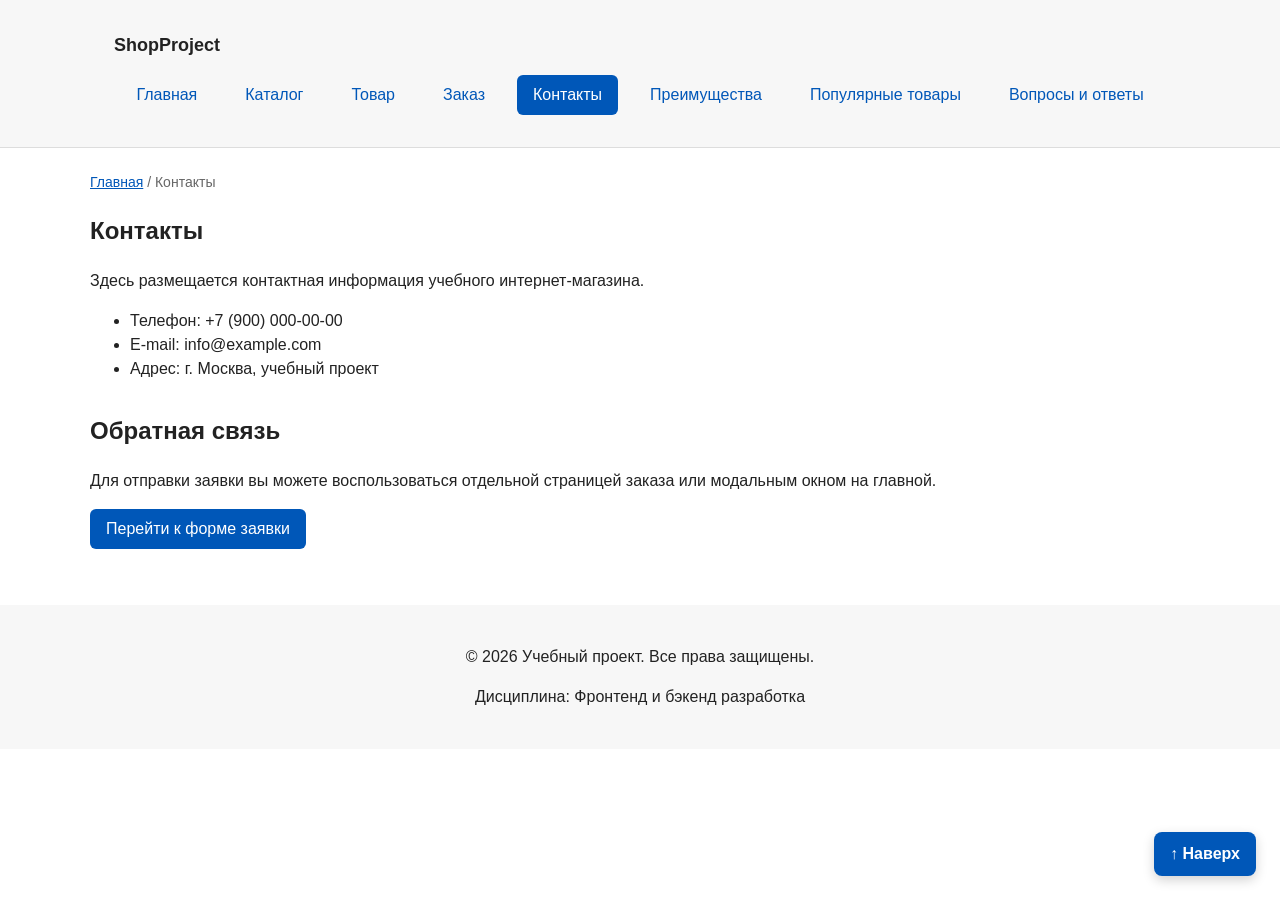
<file: contacts.html>
<!DOCTYPE html>
<html lang="ru">
<head>
  <meta charset="UTF-8">
  <meta name="viewport" content="width=device-width, initial-scale=1.0">
  <meta name="description" content="Контактная информация учебного интернет-магазина.">
  <title>Контакты — Учебный интернет-магазин</title>
  <link rel="stylesheet" href="css/style.css">
</head>
<body id="top">
  <header class="site-header">
    <div class="site-header__inner">
      <a class="site-header__logo" href="index.html">ShopProject</a>
      <nav class="site-nav" aria-label="Основная навигация">
        <ul class="site-nav__list">
          <li class="site-nav__item">
            <a class="site-nav__link" href="index.html">Главная</a>
          </li>
          <li class="site-nav__item">
            <a class="site-nav__link" href="catalog.html">Каталог</a>
          </li>
          <li class="site-nav__item">
            <a class="site-nav__link" href="product.html">Товар</a>
          </li>
          <li class="site-nav__item">
            <a class="site-nav__link" href="order.html">Заказ</a>
          </li>
          <li class="site-nav__item">
            <a class="site-nav__link site-nav__link--active" href="contacts.html">Контакты</a>
          </li>
          <li class="site-nav__item">
            <a class="site-nav__link" href="index.html#advantages">Преимущества</a>
          </li>
          <li class="site-nav__item">
            <a class="site-nav__link" href="index.html#popular">Популярные товары</a>
          </li>
          <li class="site-nav__item">
            <a class="site-nav__link" href="index.html#faq">Вопросы и ответы</a>
          </li>
        </ul>
      </nav>
    </div>
  </header>
  <main>
    <nav class="breadcrumbs" aria-label="Хлебные крошки">
      <a class="breadcrumbs__link" href="index.html">Главная</a>
      <span class="breadcrumbs__current">Контакты</span>
    </nav>
    <section class="section">
      <h1>Контакты</h1>
      <p>
        Здесь размещается контактная информация учебного интернет-магазина.
      </p>
      <ul>
        <li>Телефон: +7 (900) 000-00-00</li>
        <li>E-mail: info@example.com</li>
        <li>Адрес: г. Москва, учебный проект</li>
      </ul>
    </section>
    <section class="section" id="feedback">
      <h2>Обратная связь</h2>
      <p>
        Для отправки заявки вы можете воспользоваться отдельной страницей заказа или модальным окном на главной.
      </p>
      <a class="button button--primary" href="order.html">Перейти к форме заявки</a>
    </section>
  </main>
  <footer class="site-footer">
    <p>&copy; 2026 Учебный проект. Все права защищены.</p>
    <p>Дисциплина: Фронтенд и бэкенд разработка</p>
  </footer>
  <a class="back-to-top" href="#top" aria-label="Вернуться в начало страницы">↑ Наверх</a>
</body>
</html>
</file>
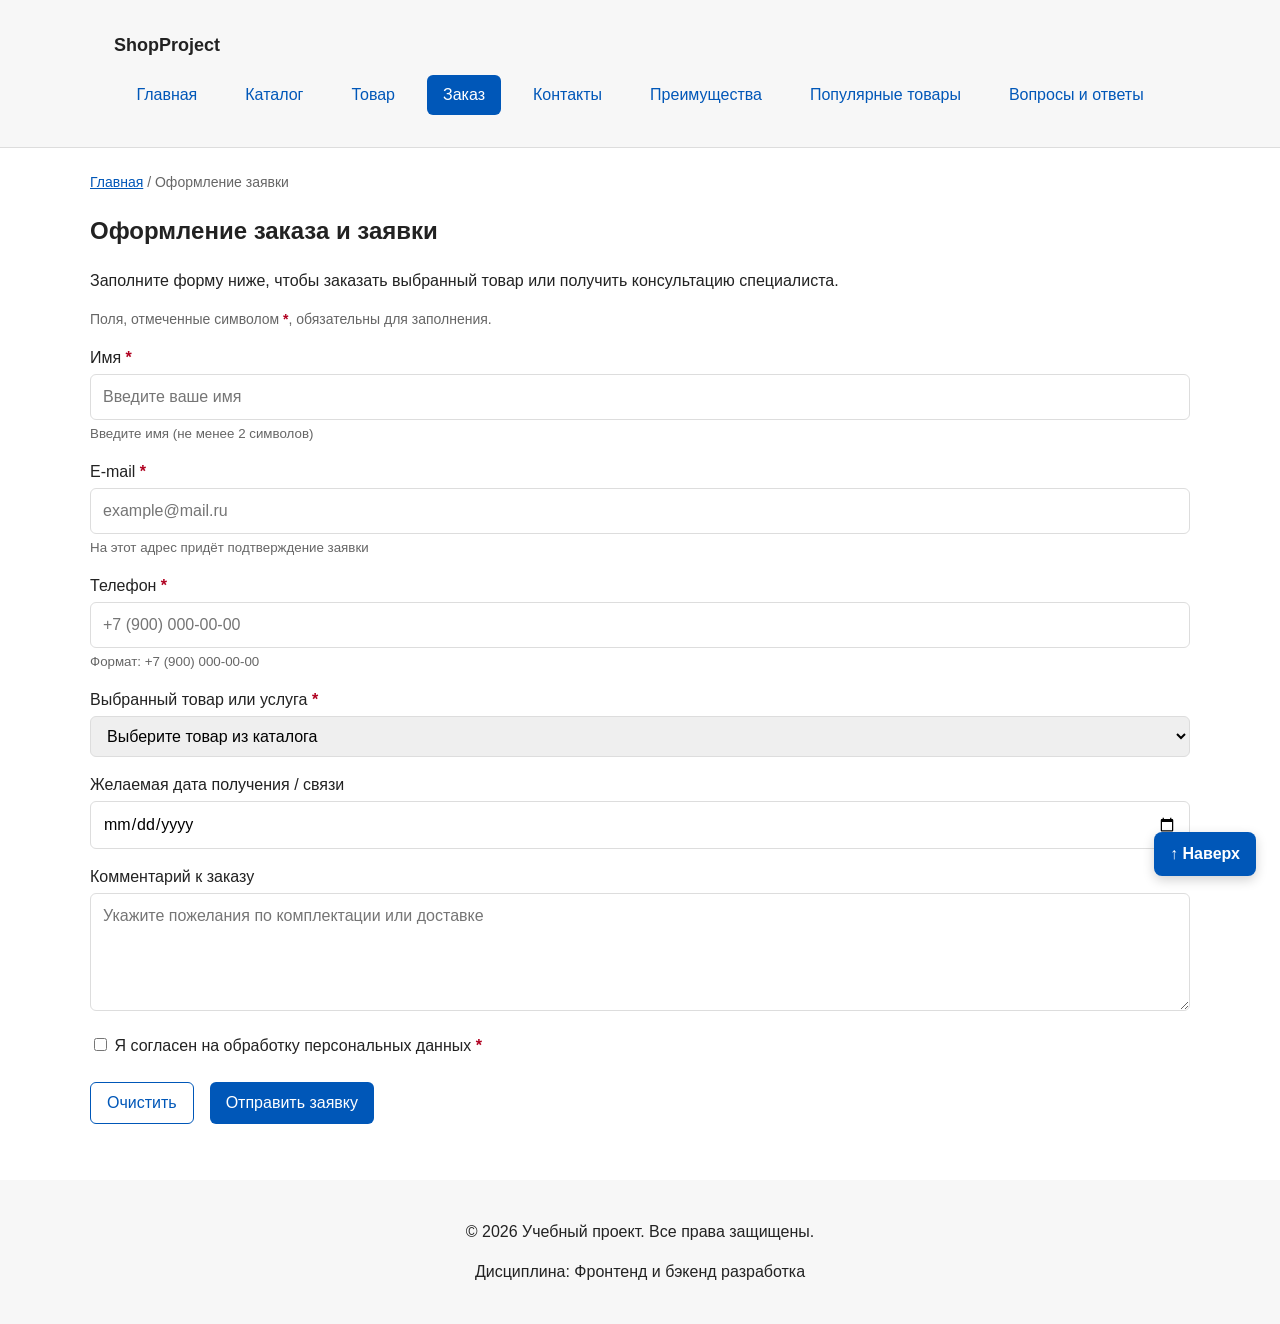
<file: order.html>
<!DOCTYPE html>
<html lang="ru">
<head>
  <meta charset="UTF-8">
  <meta name="viewport" content="width=device-width, initial-scale=1.0">
  <meta name="description" content="Страница оформления заказа и заявки в учебном интернет-магазине.">
  <title>Оформление заявки — Учебный интернет-магазин</title>
  <link rel="stylesheet" href="css/style.css">
</head>
<body id="top">
  <header class="site-header">
    <div class="site-header__inner">
      <a class="site-header__logo" href="index.html">ShopProject</a>
      <nav class="site-nav" aria-label="Основная навигация">
        <ul class="site-nav__list">
          <li class="site-nav__item">
            <a class="site-nav__link" href="index.html">Главная</a>
          </li>
          <li class="site-nav__item">
            <a class="site-nav__link" href="catalog.html">Каталог</a>
          </li>
          <li class="site-nav__item">
            <a class="site-nav__link" href="product.html">Товар</a>
          </li>
          <li class="site-nav__item">
            <a class="site-nav__link site-nav__link--active" href="order.html">Заказ</a>
          </li>
          <li class="site-nav__item">
            <a class="site-nav__link" href="contacts.html">Контакты</a>
          </li>
          <li class="site-nav__item">
            <a class="site-nav__link" href="index.html#advantages">Преимущества</a>
          </li>
          <li class="site-nav__item">
            <a class="site-nav__link" href="index.html#popular">Популярные товары</a>
          </li>
          <li class="site-nav__item">
            <a class="site-nav__link" href="index.html#faq">Вопросы и ответы</a>
          </li>
        </ul>
      </nav>
    </div>
  </header>

  <main>
    <nav class="breadcrumbs" aria-label="Хлебные крошки">
      <a class="breadcrumbs__link" href="index.html">Главная</a>
      <span class="breadcrumbs__current">Оформление заявки</span>
    </nav>

    <section class="section">
      <h1>Оформление заказа и заявки</h1>
      <p>
        Заполните форму ниже, чтобы заказать выбранный товар или получить консультацию специалиста.
      </p>

      <form class="order-form order-form--page" action="#" method="post">
        <p class="order-form__required-note">
          Поля, отмеченные символом <span class="order-form__required" aria-hidden="true">*</span>, обязательны для заполнения.
        </p>

        <div class="order-form__field">
          <label class="order-form__label" for="page-order-name">
            Имя <span class="order-form__required" aria-hidden="true">*</span>
          </label>
          <input
            class="order-form__input"
            id="page-order-name"
            name="name"
            type="text"
            placeholder="Введите ваше имя"
            minlength="2"
            autocomplete="given-name"
            aria-required="true"
            aria-describedby="page-order-name-hint"
            required
          >
          <small class="order-form__hint" id="page-order-name-hint">Введите имя (не менее 2 символов)</small>
        </div>

        <div class="order-form__field">
          <label class="order-form__label" for="page-order-email">
            E-mail <span class="order-form__required" aria-hidden="true">*</span>
          </label>
          <input
            class="order-form__input"
            id="page-order-email"
            name="email"
            type="email"
            placeholder="example@mail.ru"
            autocomplete="email"
            aria-required="true"
            aria-describedby="page-order-email-hint"
            required
          >
          <small class="order-form__hint" id="page-order-email-hint">На этот адрес придёт подтверждение заявки</small>
        </div>

        <div class="order-form__field">
          <label class="order-form__label" for="page-order-phone">
            Телефон <span class="order-form__required" aria-hidden="true">*</span>
          </label>
          <input
            class="order-form__input"
            id="page-order-phone"
            name="phone"
            type="tel"
            inputmode="tel"
            placeholder="+7 (900) 000-00-00"
            pattern="^\+7 \(\d{3}\) \d{3}-\d{2}-\d{2}$"
            aria-required="true"
            aria-describedby="page-order-phone-hint"
            required
          >
          <small class="order-form__hint" id="page-order-phone-hint">Формат: +7 (900) 000-00-00</small>
        </div>

        <div class="order-form__field">
          <label class="order-form__label" for="page-order-product">
            Выбранный товар или услуга <span class="order-form__required" aria-hidden="true">*</span>
          </label>
          <select class="order-form__select" id="page-order-product" name="product" aria-required="true" required>
            <option value="">Выберите товар из каталога</option>
            <option value="product-1">Товар 1 — Базовый комплект (1000 руб.)</option>
            <option value="product-1-pro">Товар 1 — Pro комплект (1800 руб.)</option>
            <option value="product-2">Товар 2 — Стандартный пакет (1500 руб.)</option>
            <option value="product-3">Товар 3 — Акционный набор (2000 руб.)</option>
            <option value="product-4">Товар 4 — Расширенный курс (2500 руб.)</option>
            <option value="product-5">Товар 5 — Практикум по сеткам (1200 руб.)</option>
            <option value="product-6">Товар 6 — Полный комплект (3000 руб.)</option>
          </select>
        </div>

        <div class="order-form__field">
          <label class="order-form__label" for="page-order-date">Желаемая дата получения / связи</label>
          <input
            class="order-form__input"
            id="page-order-date"
            name="date"
            type="date"
          >
        </div>

        <div class="order-form__field">
          <label class="order-form__label" for="page-order-comment">Комментарий к заказу</label>
          <textarea
            class="order-form__textarea"
            id="page-order-comment"
            name="comment"
            rows="4"
            placeholder="Укажите пожелания по комплектации или доставке"
          ></textarea>
        </div>

        <div class="order-form__field order-form__field--checkbox">
          <label class="order-form__label">
            <input
              class="order-form__checkbox"
              id="page-order-agreement"
              name="agreement"
              type="checkbox"
              aria-required="true"
              required
            >
            Я согласен на обработку персональных данных <span class="order-form__required" aria-hidden="true">*</span>
          </label>
        </div>

        <div class="order-form__actions">
          <button class="button button--secondary" type="reset">
            Очистить
          </button>
          <button class="button button--primary" type="submit">
            Отправить заявку
          </button>
        </div>
      </form>
    </section>
  </main>

  <footer class="site-footer" id="contacts">
    <p>&copy; 2026 Учебный проект. Все права защищены.</p>
    <p>Дисциплина: Фронтенд и бэкенд разработка</p>
  </footer>
  <a class="back-to-top" href="#top" aria-label="Вернуться в начало страницы">↑ Наверх</a>
</body>
</html>
</file>
<file: css/style.css>
/* ===============================
   1. Переменные проекта
   =============================== */

:root {
  /* Основные цвета проекта */
  --color-bg: #ffffff;
  --color-text: #222222;
  --color-muted: #666666;
  --color-primary: #0057b8;
  --color-primary-dark: #003f86;
  --color-border: #dddddd;
  --color-surface: #f7f7f7;
  --color-surface-accent: #eef5ff;
  --color-danger: #b00020;
  --color-success: #168a2f;
  --color-success-bg: #eefaf0;
  --color-white: #ffffff;

  /* Отступы */
  --space-xs: 4px;
  --space-sm: 8px;
  --space-md: 16px;
  --space-lg: 24px;
  --space-xl: 32px;

  /* Скругления */
  --radius-sm: 6px;
  --radius-md: 8px;
  --radius-lg: 12px;

  /* Размеры */
  --container-width: 1100px;
}

/* ===============================
   2. Базовые стили
   =============================== */

* {
  box-sizing: border-box;
}

html {
  scroll-behavior: smooth;
}

body {
  margin: 0;
  font-family: Arial, sans-serif;
  line-height: 1.5;
  color: var(--color-text);
  background-color: var(--color-bg);
}

header,
main,
footer {
  padding: var(--space-lg);
}

header {
  position: sticky;
  top: 0;
  z-index: 100;
  background-color: #ffffff;
  border-bottom: 1px solid var(--color-border);
}

footer {
  background-color: var(--color-surface);
  text-align: center;
}

/* ===============================
   3. Общие элементы интерфейса
   =============================== */

a {
  color: var(--color-primary);
}

a:hover {
  color: var(--color-primary-dark);
}

a:focus-visible {
  outline: 2px solid var(--color-primary);
  outline-offset: 3px;
}

.site-header {
  background-color: var(--color-surface);
}

.site-header__inner {
  max-width: var(--container-width);
  margin: 0 auto;
  padding: var(--space-sm) var(--space-lg);
}

.site-header__logo {
  font-weight: 700;
  font-size: 18px;
  color: var(--color-text);
  text-decoration: none;
}

.site-nav__list {
  display: flex;
  flex-wrap: wrap;
  justify-content: center;
  align-items: center;
  gap: var(--space-md);
  padding: 0;
  margin: var(--space-md) 0 0;
  list-style: none;
}

.site-nav__link {
  display: inline-block;
  padding: var(--space-sm) var(--space-md);
  color: var(--color-primary);
  text-decoration: none;
  border-radius: var(--radius-sm);
}

.site-nav__link:hover {
  color: var(--color-white);
  background-color: var(--color-primary);
}

.site-nav__link:focus-visible {
  outline: 2px solid var(--color-primary);
  outline-offset: 3px;
}

.site-nav__link--active {
  color: var(--color-white);
  background-color: var(--color-primary);
}

/* ===============================
   4. Компоненты страницы
   =============================== */

.hero {
  max-width: var(--container-width);
  margin: 0 auto var(--space-xl);
  padding: var(--space-xl) var(--space-lg);
  background-color: var(--color-surface-accent);
  border-radius: var(--radius-lg);
}

.section {
  max-width: var(--container-width);
  margin: 0 auto var(--space-xl);
}

.section h2 {
  margin-top: 0;
}

.products-grid {
  display: grid;
  grid-template-columns: repeat(3, 1fr);
  gap: var(--space-lg);
}

.product-card {
  position: relative;
  display: flex;
  flex-direction: column;
  gap: var(--space-sm);
  padding: var(--space-md);
  border: 1px solid var(--color-border);
  border-radius: var(--radius-md);
  background-color: var(--color-bg);
  transition: border-color 0.2s ease, box-shadow 0.2s ease, transform 0.2s ease;
}

.product-card:hover {
  border-color: var(--color-primary);
  transform: translateY(-3px);
  box-shadow: 0 6px 16px rgba(0, 0, 0, 0.08);
}

.product-card:focus-within {
  border-color: var(--color-primary);
  box-shadow: 0 0 0 3px rgba(0, 87, 184, 0.2);
}

.product-card--featured {
  border-color: var(--color-primary);
}

.product-card--discount {
  border-color: var(--color-danger);
}

.product-card__badge {
  position: absolute;
  top: var(--space-sm);
  right: var(--space-sm);
  z-index: 2;
  padding: 4px 8px;
  font-size: 12px;
  font-weight: 700;
  color: var(--color-white);
  background-color: var(--color-primary);
  border-radius: var(--radius-sm);
}

.product-card--discount .product-card__badge {
  background-color: var(--color-danger);
}

.product-card__badge--new {
  background-color: var(--color-success);
}

.product-card__image {
  width: 100%;
  height: auto;
  border-radius: var(--radius-sm);
  object-fit: cover;
}

.products-grid .product-card__image {
  height: 190px;
  margin-bottom: var(--space-xs);
  border: 1px solid var(--color-border);
}

.product-card__title {
  margin: 0;
  color: var(--color-text);
}

.product-card__meta {
  margin: 0;
  font-size: 13px;
  color: var(--color-muted);
}

.product-card__status {
  color: var(--color-success);
  font-weight: 700;
}

.product-card__description {
  margin: 0;
  color: var(--color-muted);
}

.product-card__features {
  margin: var(--space-xs) 0;
  padding-left: 18px;
  font-size: 14px;
  color: var(--color-text);
}

.product-card__features li {
  margin-bottom: 4px;
}

.product-card__price {
  margin: 0;
  font-weight: 700;
}

.product-card--discount .product-card__price {
  color: var(--color-danger);
}

.product-card__old-price {
  margin-right: var(--space-xs);
  font-weight: 400;
  font-size: 14px;
  color: var(--color-muted);
  text-decoration: line-through;
}

.product-card__button {
  margin-top: auto;
  align-self: flex-start;
}

.product-card__actions {
  display: flex;
  flex-wrap: wrap;
  gap: var(--space-sm);
  margin-top: auto;
}

/* Расширенная таблица характеристик */
.product-table {
  width: 100%;
  margin-top: var(--space-md);
  border-collapse: collapse;
  background-color: var(--color-bg);
  border: 1px solid var(--color-border);
  border-radius: var(--radius-md);
  overflow: hidden;
}

.product-table caption {
  padding: var(--space-sm) var(--space-md);
  font-weight: 700;
  text-align: left;
  color: var(--color-text);
  background-color: var(--color-surface);
}

.product-table th,
.product-table td {
  padding: 12px var(--space-md);
  border-bottom: 1px solid var(--color-border);
  text-align: left;
}

.product-table th {
  background-color: var(--color-surface-accent);
  color: var(--color-text);
  font-weight: 700;
}

.product-table tbody tr:hover {
  background-color: var(--color-surface);
}

.product-table tbody tr:last-child td {
  border-bottom: none;
}

/* Блок FAQ */
.faq__list {
  display: grid;
  gap: var(--space-sm);
}

.faq__item {
  padding: var(--space-md);
  border: 1px solid var(--color-border);
  border-radius: var(--radius-md);
  background-color: var(--color-surface);
}

.faq__question {
  font-weight: 700;
  cursor: pointer;
  color: var(--color-primary);
}

.faq__answer {
  margin: var(--space-sm) 0 0;
  color: var(--color-muted);
}

/* Кнопки по БЭМ */
.button {
  display: inline-block;
  padding: var(--space-sm) var(--space-md);
  color: var(--color-white);
  background-color: var(--color-primary);
  border: none;
  border-radius: var(--radius-sm);
  font: inherit;
  text-decoration: none;
  cursor: pointer;
  transition: background-color 0.15s ease, color 0.15s ease, transform 0.1s ease, box-shadow 0.15s ease;
}

.button:hover {
  background-color: var(--color-primary-dark);
  color: var(--color-white);
}

.button:active {
  transform: translateY(1px);
}

.button--primary {
  color: var(--color-white);
  background-color: var(--color-primary);
}

.button--primary:hover {
  background-color: var(--color-primary-dark);
}

.button--primary:active {
  background-color: #002d62;
}

.button--secondary {
  color: var(--color-primary);
  background-color: transparent;
  border: 1px solid var(--color-primary);
}

.button--secondary:hover {
  color: var(--color-white);
  background-color: var(--color-primary);
}

.button--secondary:active {
  color: var(--color-white);
  background-color: var(--color-primary-dark);
}

.button:focus-visible {
  outline: 2px solid var(--color-primary);
  outline-offset: 3px;
}

.aside-info {
  max-width: var(--container-width);
  margin: 0 auto var(--space-xl);
  padding: var(--space-md);
  border-left: 4px solid var(--color-primary);
  background-color: var(--color-surface);
}

/* ===============================
   5. Форма и модальное окно
   =============================== */

.order-dialog {
  width: min(100% - 32px, 560px);
  padding: var(--space-lg);
  border: none;
  border-radius: var(--radius-lg);
}

.order-dialog::backdrop {
  background-color: rgba(0, 0, 0, 0.5);
}

.order-dialog__header {
  margin-bottom: var(--space-md);
  padding-bottom: var(--space-sm);
  border-bottom: 1px solid var(--color-border);
}

.order-dialog__title {
  margin: 0 0 var(--space-xs);
}

.order-dialog__subtitle {
  margin: 0;
  font-size: 14px;
  color: var(--color-muted);
}

.order-form__field {
  margin-bottom: var(--space-md);
}

.order-form__label {
  display: block;
  margin-bottom: var(--space-xs);
}

.order-form__input,
.order-form__select,
.order-form__textarea {
  width: 100%;
  padding: 10px 12px;
  border: 1px solid var(--color-border);
  border-radius: var(--radius-sm);
  font: inherit;
}

.order-form__checkbox {
  width: auto;
}

.order-form__hint {
  display: block;
  margin-top: var(--space-xs);
  color: var(--color-muted);
}

.order-form__required-note {
  margin: 0 0 var(--space-md);
  font-size: 14px;
  color: var(--color-muted);
}

.order-form__required {
  color: var(--color-danger);
  font-weight: 700;
}

.order-form__input[aria-invalid="true"],
.order-form__select[aria-invalid="true"],
.order-form__textarea[aria-invalid="true"] {
  border-color: var(--color-danger);
  background-color: #fff5f5;
}

.order-form__actions {
  display: flex;
  gap: var(--space-md);
  margin-top: var(--space-lg);
}

.success-message {
  max-width: var(--container-width);
  margin: 24px auto;
  padding: 16px;
  border-left: 4px solid var(--color-success);
  background-color: var(--color-success-bg);
}

.breadcrumbs {
  max-width: var(--container-width);
  margin: 0 auto var(--space-md);
  font-size: 14px;
  color: var(--color-muted);
}

.breadcrumbs__link {
  color: var(--color-primary);
}

.breadcrumbs__current::before {
  content: " / ";
  color: var(--color-muted);
}

.catalog-layout {
  max-width: var(--container-width);
  margin: 0 auto var(--space-xl);
  display: grid;
  grid-template-columns: 260px 1fr;
  grid-template-areas: "filters products";
  gap: var(--space-lg);
}

.catalog-filters {
  grid-area: filters;
  padding: var(--space-md);
  border: 1px solid var(--color-border);
  border-radius: var(--radius-md);
  background-color: var(--color-surface);
  align-self: start;
}

.catalog-products {
  grid-area: products;
}

.filters-form {
  display: grid;
  gap: var(--space-md);
}

.filters-form fieldset {
  margin: 0;
  padding: var(--space-md);
  border: 1px solid var(--color-border);
  border-radius: var(--radius-sm);
}

.filters-form legend {
  font-weight: 700;
}

.filters-form label {
  display: block;
  margin-bottom: var(--space-sm);
}

.filters-form input[type="number"] {
  width: 100%;
  padding: 8px 10px;
  border: 1px solid var(--color-border);
  border-radius: var(--radius-sm);
  font: inherit;
}

.back-to-top {
  position: fixed;
  right: var(--space-lg);
  bottom: var(--space-lg);
  z-index: 90;
  display: inline-block;
  padding: 10px 16px;
  font-weight: 700;
  color: var(--color-white);
  background-color: var(--color-primary);
  border-radius: var(--radius-md);
  text-decoration: none;
  box-shadow: 0 4px 12px rgba(0, 0, 0, 0.18);
}

.back-to-top:hover {
  color: var(--color-white);
  background-color: var(--color-primary-dark);
}

/* ===============================
   6. Детальная карточка товара и переключатель товаров
   =============================== */

.product-switcher {
  max-width: var(--container-width);
  margin: 0 auto var(--space-lg);
  padding: var(--space-sm) var(--space-md);
  background-color: var(--color-surface);
  border: 1px solid var(--color-border);
  border-radius: var(--radius-md);
  display: flex;
  flex-wrap: wrap;
  align-items: center;
  gap: var(--space-sm);
}

.product-switcher__label {
  font-size: 14px;
  font-weight: 700;
  color: var(--color-muted);
}

.product-switcher__links {
  display: flex;
  flex-wrap: wrap;
  gap: var(--space-xs);
}

.product-switcher__link {
  padding: 6px 12px;
  font-size: 13px;
  text-decoration: none;
  color: var(--color-primary);
  background-color: var(--color-bg);
  border: 1px solid var(--color-border);
  border-radius: var(--radius-sm);
}

.product-switcher__link:hover,
.product-switcher__link--active {
  color: var(--color-white);
  background-color: var(--color-primary);
  border-color: var(--color-primary);
}

.product-card--detailed {
  display: grid;
  grid-template-columns: 1fr 1.2fr;
  gap: var(--space-xl);
  padding: var(--space-lg);
  align-items: start;
}

.product-card--detailed:hover {
  transform: none;
}

.product-card__gallery {
  display: flex;
  flex-direction: column;
  gap: var(--space-md);
}

.product-card__image--main {
  width: 100%;
  height: 300px;
  object-fit: cover;
  border-radius: var(--radius-md);
  border: 1px solid var(--color-border);
}

.product-card__thumbs {
  display: grid;
  grid-template-columns: repeat(3, 1fr);
  gap: var(--space-sm);
}

.product-card__thumb {
  width: 100%;
  height: 85px;
  object-fit: cover;
  border-radius: var(--radius-sm);
  border: 2px solid var(--color-border);
  cursor: pointer;
  transition: border-color 0.2s ease, transform 0.2s ease;
}

.product-card__thumb:hover {
  border-color: var(--color-primary);
  transform: scale(1.03);
}

.product-card__tags {
  display: flex;
  flex-wrap: wrap;
  gap: var(--space-xs);
}

.product-card__tag {
  padding: 4px 10px;
  font-size: 12px;
  font-weight: 700;
  color: var(--color-primary);
  background-color: var(--color-surface-accent);
  border-radius: var(--radius-sm);
}

.product-card__content {
  display: flex;
  flex-direction: column;
  gap: var(--space-md);
}

.product-card__subtitle {
  margin: var(--space-xs) 0 0;
  font-size: 16px;
}

.product-card__specs-box {
  display: grid;
  gap: var(--space-xs);
  padding: var(--space-md);
  background-color: var(--color-surface);
  border: 1px solid var(--color-border);
  border-radius: var(--radius-sm);
  font-size: 14px;
}

.product-card__spec-item {
  display: flex;
  justify-content: space-between;
  gap: var(--space-md);
  border-bottom: 1px dashed var(--color-border);
  padding-bottom: 4px;
}

.product-card__spec-item:last-child {
  border-bottom: none;
  padding-bottom: 0;
}

.product-card__spec-label {
  color: var(--color-muted);
}

.product-card__spec-value {
  font-weight: 700;
  text-align: right;
}

.product-card__options {
  margin: 0;
  padding: var(--space-md);
  border: 1px solid var(--color-border);
  border-radius: var(--radius-sm);
  background-color: var(--color-surface-accent);
}

.product-card__options-title {
  font-weight: 700;
  padding: 0 var(--space-xs);
}

.product-card__option {
  display: flex;
  align-items: center;
  gap: var(--space-sm);
  margin-top: var(--space-xs);
  font-size: 14px;
  cursor: pointer;
}

.product-card__purchase {
  display: flex;
  flex-wrap: wrap;
  align-items: center;
  justify-content: space-between;
  gap: var(--space-md);
  padding-top: var(--space-sm);
  border-top: 1px solid var(--color-border);
}

@media (max-width: 860px) {
  .products-grid,
  .catalog-layout,
  .product-card--detailed {
    grid-template-columns: 1fr;
  }
}
</file>
